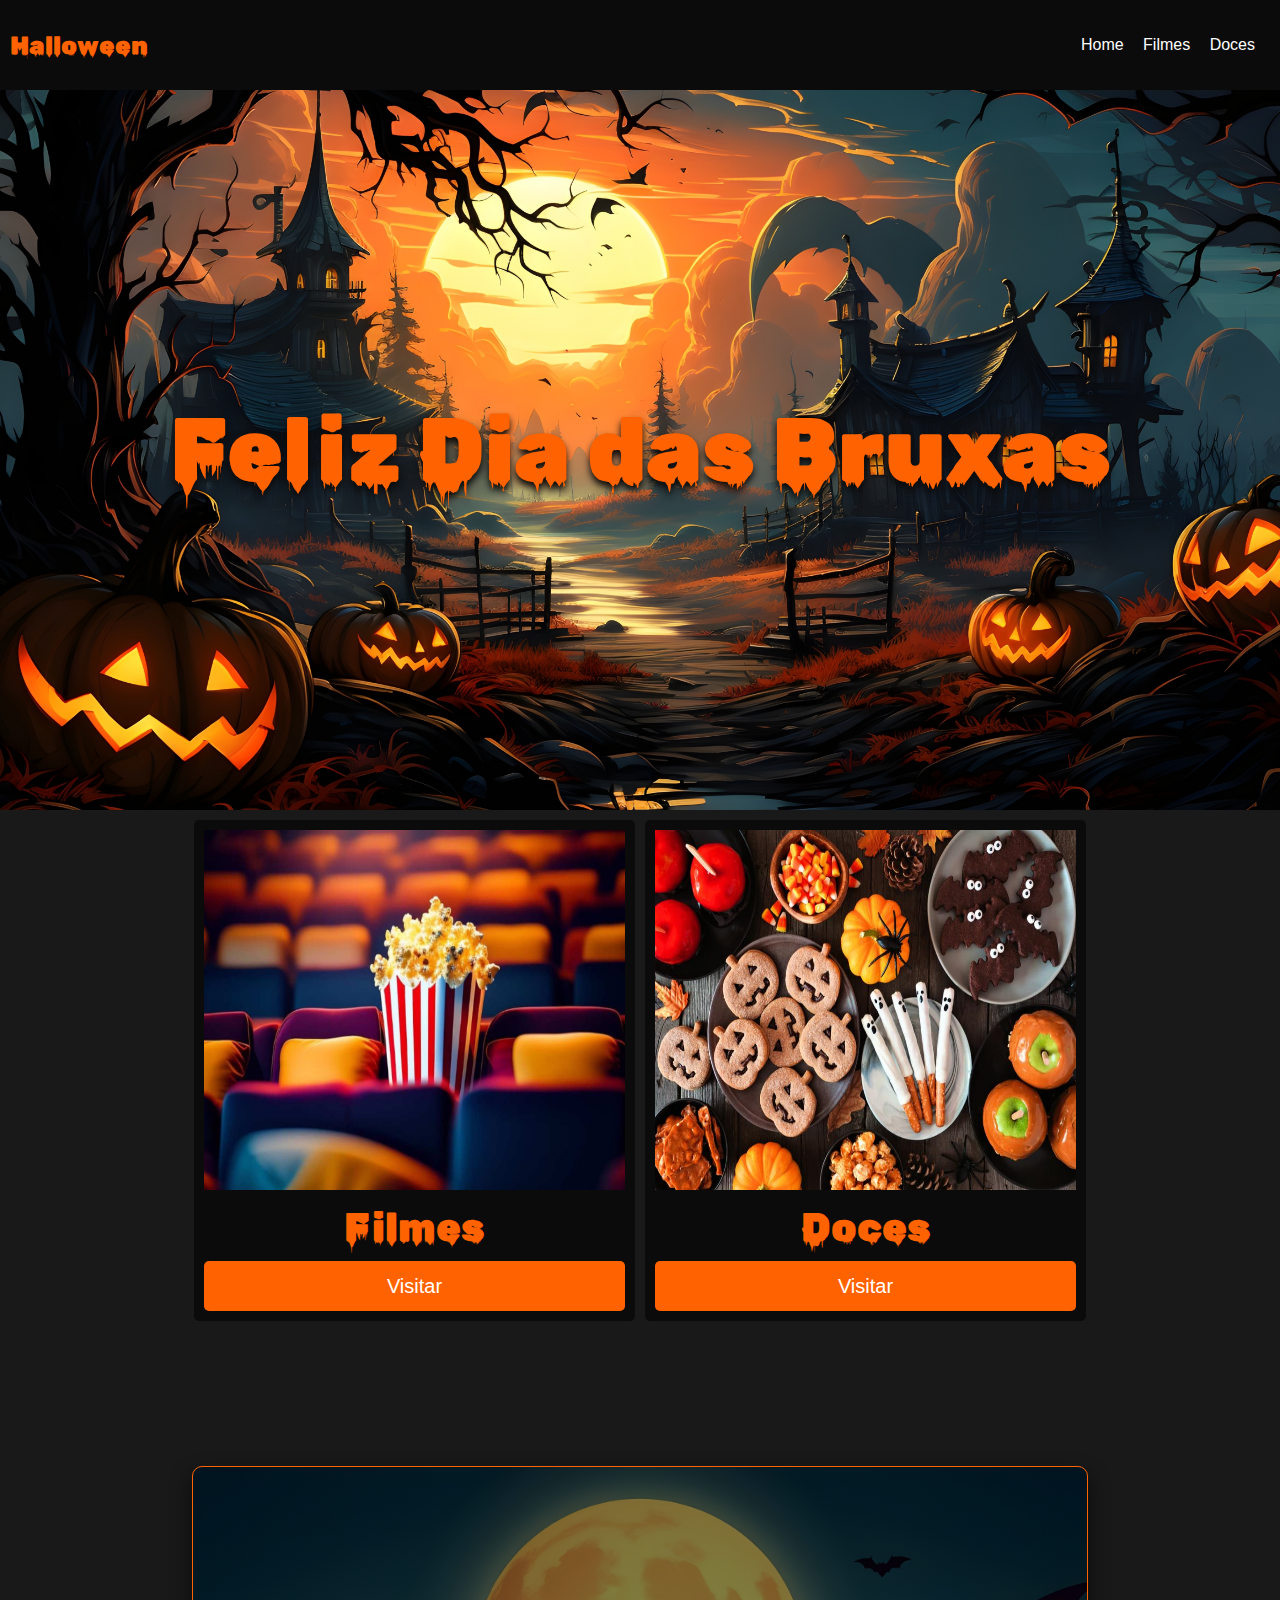
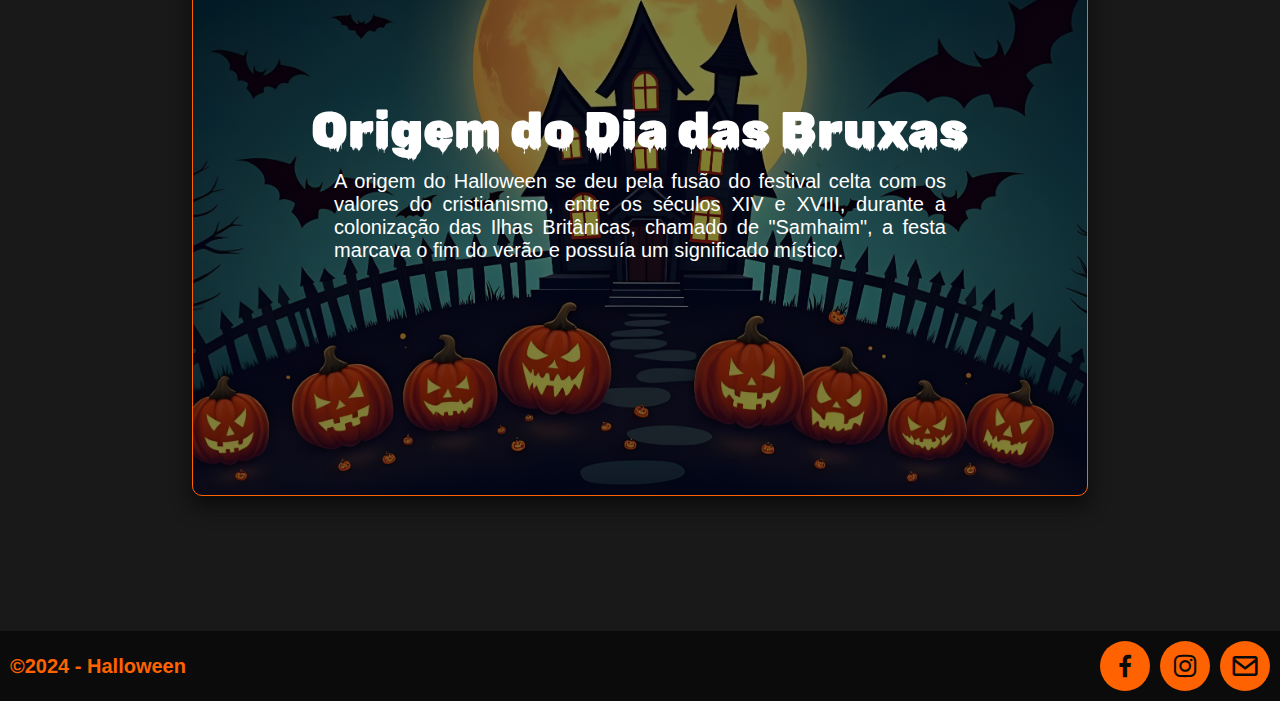
<file: index.html>
<!DOCTYPE html>
<html lang="pt-BR">
<head>
    <meta charset="UTF-8">
    <meta name="viewport" content="width=device-width, initial-scale=1.0">
    <link rel="shortcut icon" href="./Img/icone.png" type="image/x-icon">
    <link rel="stylesheet" href="https://fonts.googleapis.com/css2?family=Material+Symbols+Outlined:opsz,wght,FILL,GRAD@24,400,0,0&icon_names=menu"/>
    <link href='https://unpkg.com/boxicons@2.1.4/css/boxicons.min.css' rel='stylesheet'>
    <link rel="stylesheet" href="style.css">
    <title>Halloween</title>
</head>
<body>
    <nav class="menu">
        <h3>Halloween</h3>
        <ul id="menu">
            <li><a href="#">Home</a></li>
            <li><a href="./Pages/filmes.html">Filmes</a></li>
            <li><a href="./Pages/doces.html">Doces</a></li>
        </ul>
        <button id="menuButton"><span class="material-symbols-outlined">menu</span></button>
    </nav>
    <header class="banner" id="parallax">
        <h1>Feliz Dia das Bruxas</h1>
    </header>
    <div class="cards">
        <div class="card">
            <img src="./Img/cinema.jpg" alt="imagem de abobora">
            <h3>Filmes</h3>
            <button><a href="./Pages/filmes.html">Visitar</a></button>
        </div>
        <div class="card">
            <img src="./Img/doce.jpg" alt="imagem de abobora">
            <h3>Doces</h3>
            <button><a href="./Pages/doces.html">Visitar</a></button>
        </div>
    </div>
    <div class="origem">
        <div class="carta">
            <h1>Origem do Dia das Bruxas</h1>
            <p>A origem do Halloween se deu pela fusão do festival celta com os valores do cristianismo, entre os séculos XIV e XVIII, durante a colonização das Ilhas Britânicas, chamado de "Samhaim", a festa marcava o fim do verão e possuía um significado místico.</p>
        </div>
    </div>
    <div class="copyright">
        <h4>&copy;2024 - Halloween</h4>
        <div class="redes">
            <i class='bx bxl-facebook'></i>
            <i class='bx bxl-instagram'></i>
            <i class='bx bx-envelope'></i>
        </div>
    </div>
    <script src="./script.js"></script>
</body>
</html>
</file>
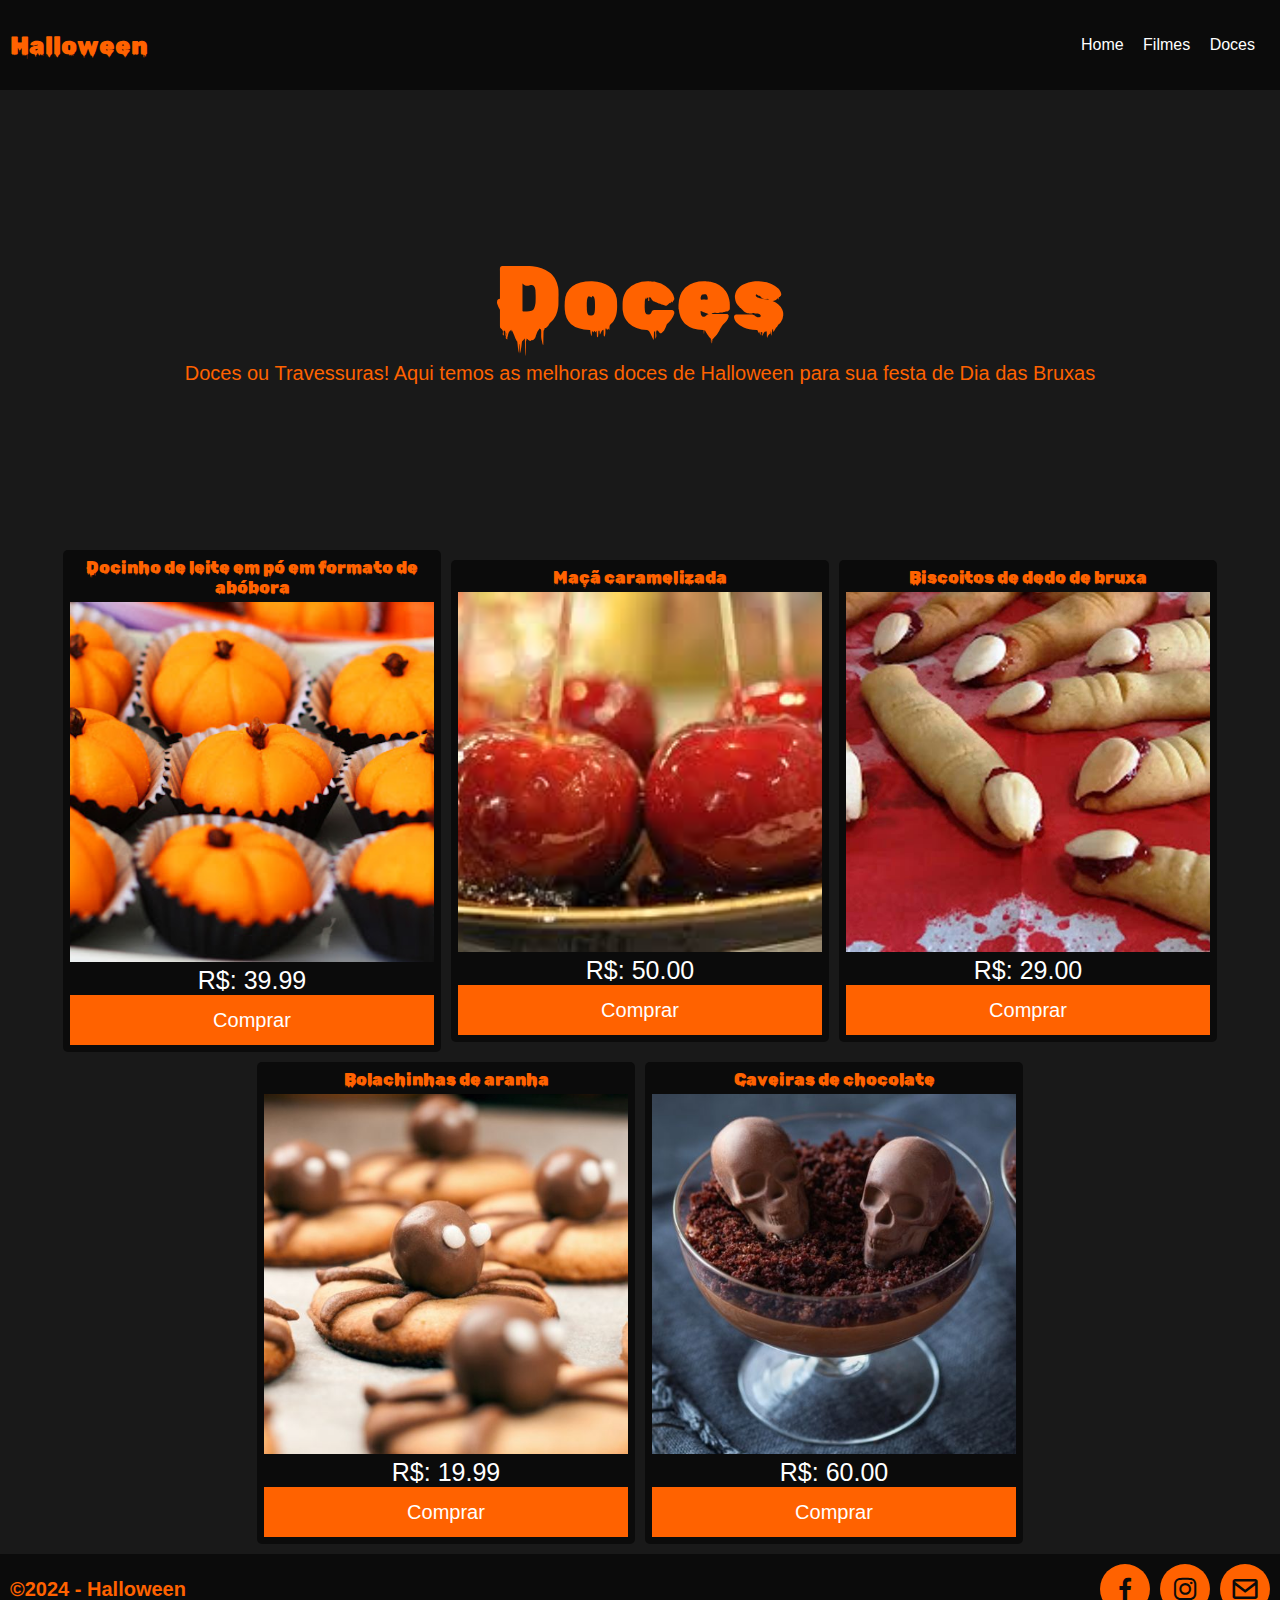
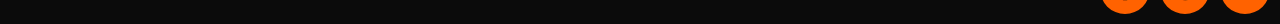
<file: Pages/doces.html>
<!DOCTYPE html>
<html lang="pt-BR">
<head>
    <meta charset="UTF-8">
    <meta name="viewport" content="width=device-width, initial-scale=1.0">
    <link rel="shortcut icon" href="../Img/icone.png" type="image/x-icon">
    <link rel="stylesheet" href="https://fonts.googleapis.com/css2?family=Material+Symbols+Outlined:opsz,wght,FILL,GRAD@24,400,0,0&icon_names=menu"/>
    <link href='https://unpkg.com/boxicons@2.1.4/css/boxicons.min.css' rel='stylesheet'>
    <link rel="stylesheet" href="./Styles/doces.css">
    <title>Halloween</title>
</head>
<body>
    <nav class="menu">
        <h3>Halloween</h3>
        <ul id="menu">
            <li><a href="../index.html">Home</a></li>
            <li><a href="./filmes.html">Filmes</a></li>
            <li><a href="#">Doces</a></li>
        </ul>
        <button id="menuButton"><span class="material-symbols-outlined">menu</span></button>
    </nav>
    <header class="titulo">
        <h1>Doces</h1>
        <p>Doces ou Travessuras! Aqui temos as melhoras doces de Halloween para sua festa de Dia das Bruxas</p>
    </header>
    <div class="doces">
        <div class="doce">
            <h4>Docinho de leite em pó em formato de abóbora</h4>
            <img src="../Img/Doces/doce01.jpg" alt="imagem do doce">
            <p>R$: 39.99</p>
            <button>Comprar</button>
        </div>
        <div class="doce">
            <h4>Maçã caramelizada</h4>
            <img src="../Img/Doces/doce02.jpg" alt="imagem do doce">
            <p>R$: 50.00</p>
            <button>Comprar</button>
        </div>
        <div class="doce">
            <h4>Biscoitos de dedo de bruxa</h4>
            <img src="../Img/Doces/doce03.jpg" alt="imagem do doce">
            <p>R$: 29.00</p>
            <button>Comprar</button>
        </div>
        <div class="doce">
            <h4>Bolachinhas de aranha</h4>
            <img src="../Img/Doces/doce04.jpg" alt="imagem do doce">
            <p>R$: 19.99</p>
            <button>Comprar</button>
        </div>
        <div class="doce">
            <h4>Caveiras de chocolate</h4>
            <img src="../Img/Doces/doce05.jpg" alt="imagem do doce">
            <p>R$: 60.00</p>
            <button>Comprar</button>
        </div>
    </div>
    <div class="copyright">
        <h4>&copy;2024 - Halloween</h4>
        <div class="redes">
            <i class='bx bxl-facebook'></i>
            <i class='bx bxl-instagram'></i>
            <i class='bx bx-envelope'></i>
        </div>
    </div>
    <script src="../script.js"></script>
</body>
</html>
</file>
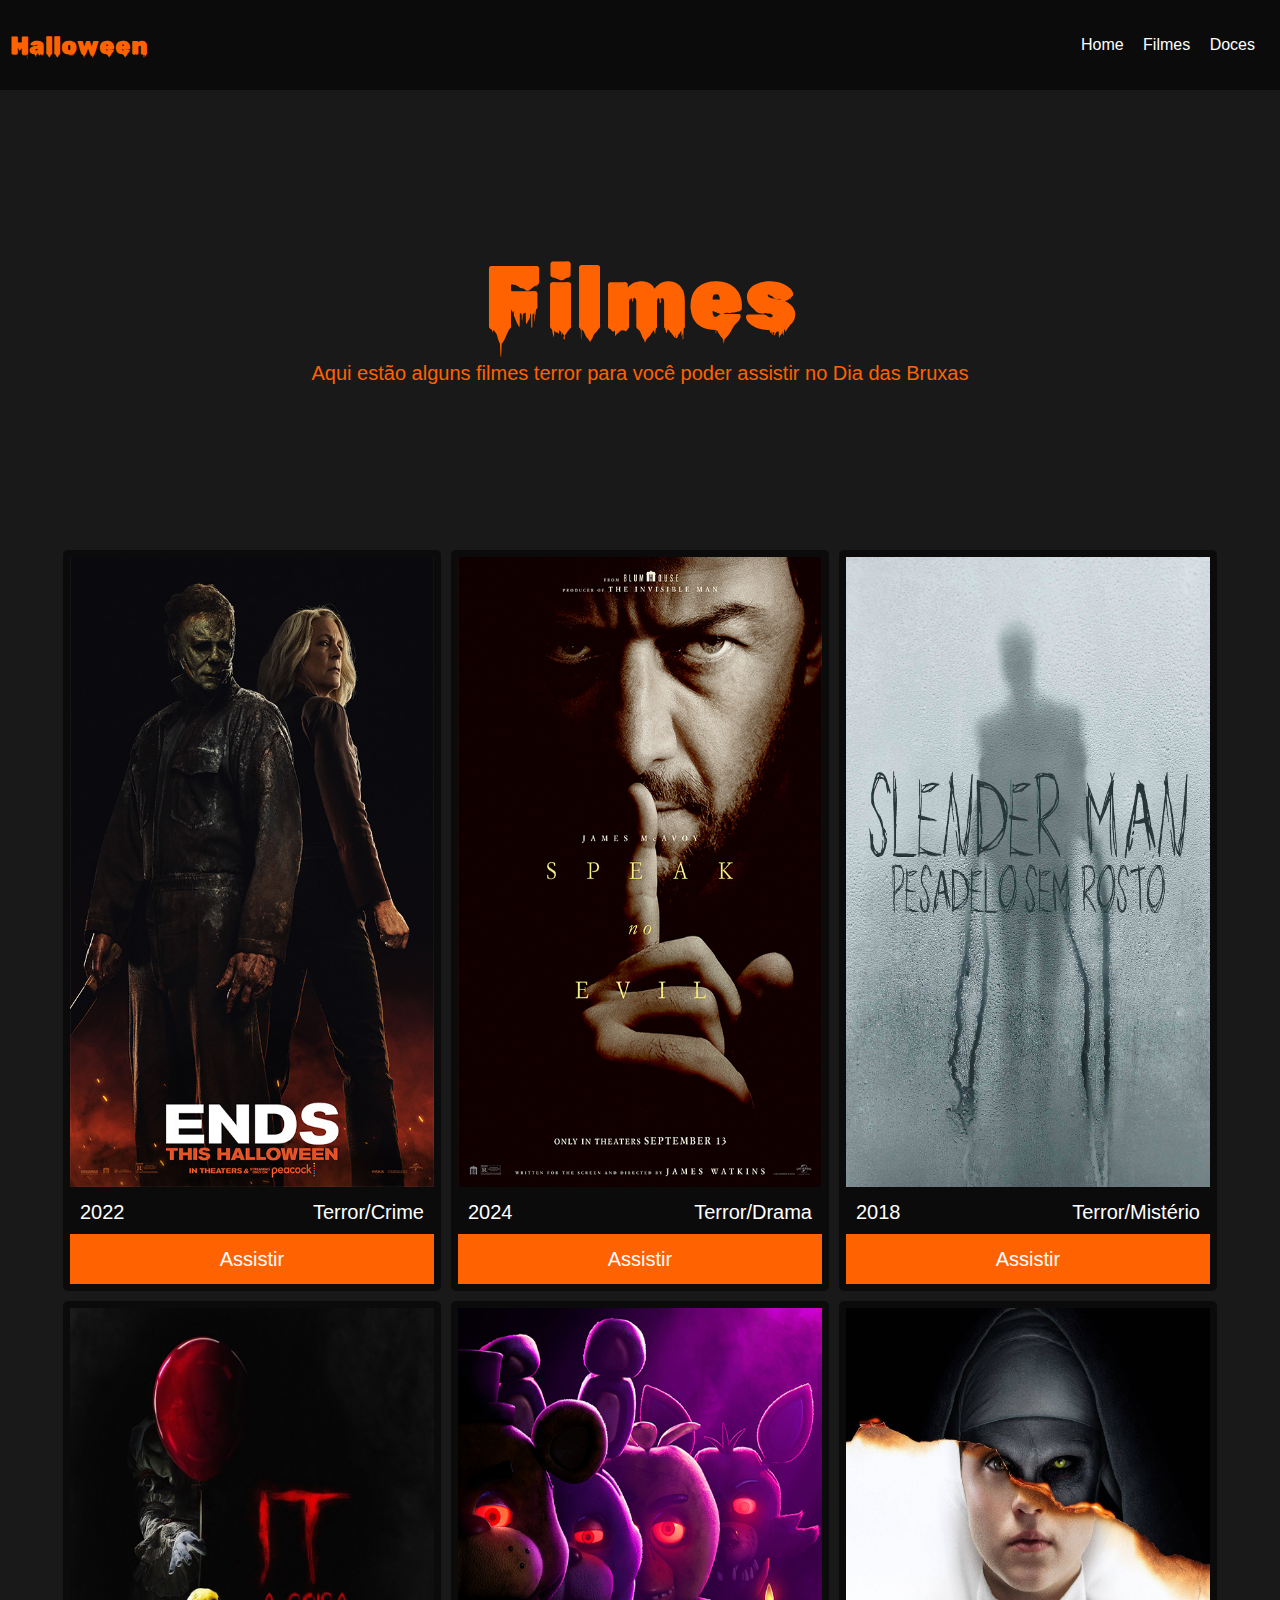
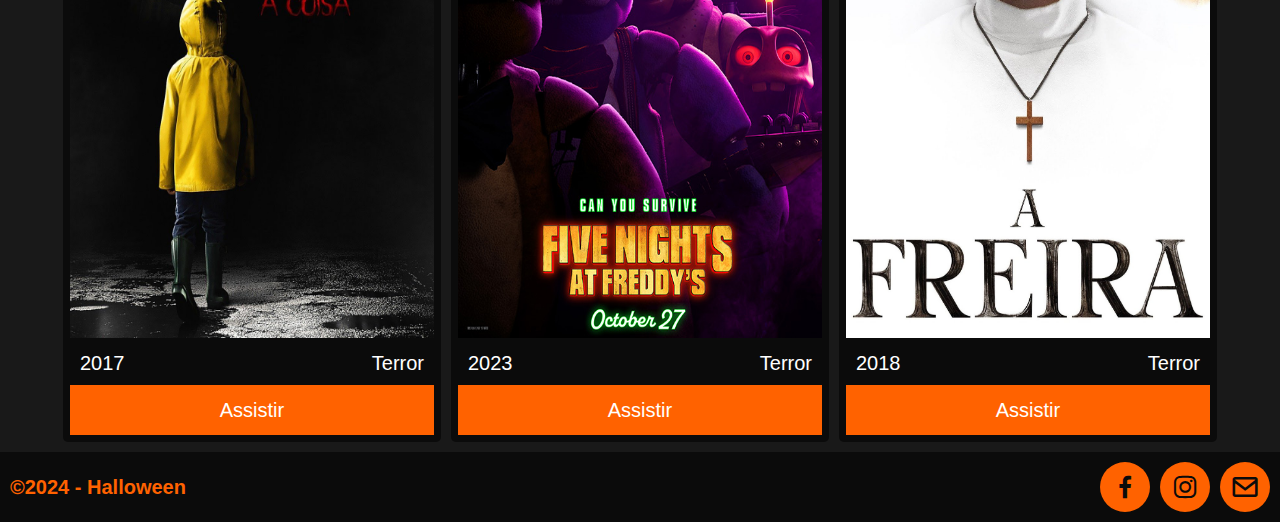
<file: Pages/filmes.html>
<!DOCTYPE html>
<html lang="pt-BR">
<head>
    <meta charset="UTF-8">
    <meta name="viewport" content="width=device-width, initial-scale=1.0">
    <link rel="shortcut icon" href="../Img/icone.png" type="image/x-icon">
    <link rel="stylesheet" href="https://fonts.googleapis.com/css2?family=Material+Symbols+Outlined:opsz,wght,FILL,GRAD@24,400,0,0&icon_names=menu"/>
    <link href='https://unpkg.com/boxicons@2.1.4/css/boxicons.min.css' rel='stylesheet'>
    <link rel="stylesheet" href="./Styles/filmes.css">
    <title>Halloween</title>
</head>
<body>
    <nav class="menu">
        <h3>Halloween</h3>
        <ul id="menu">
            <li><a href="../index.html">Home</a></li>
            <li><a href="#">Filmes</a></li>
            <li><a href="./doces.html">Doces</a></li>
        </ul>
        <button id="menuButton"><span class="material-symbols-outlined">menu</span></button>
    </nav>
    <header class="titulo">
        <h1>Filmes</h1>
        <p>Aqui estão alguns filmes terror para você poder assistir no Dia das Bruxas</p>
    </header>
    <div class="filmes">
        <div class="filme">
            <img src="../Img/Filmes/filme01.jpg" alt="capa do filme">
            <div class="barra">
                <p>2022</p>
                <p>Terror/Crime</p>
            </div>
            <button>Assistir</button>
        </div>
        <div class="filme">
            <img src="../Img/Filmes/filme02.jpg" alt="capa do filme">
            <div class="barra">
                <p>2024</p>
                <p>Terror/Drama</p>
            </div>
            <button>Assistir</button>
        </div>
        <div class="filme">
            <img src="../Img/Filmes/filme03.jpg" alt="capa do filme">
            <div class="barra">
                <p>2018</p>
                <p>Terror/Mistério</p>
            </div>
            <button>Assistir</button>
        </div>
        <div class="filme">
            <img src="../Img/Filmes/filme04.jpg" alt="capa do filme">
            <div class="barra">
                <p>2017</p>
                <p>Terror</p>
            </div>
            <button>Assistir</button>
        </div>
        <div class="filme">
            <img src="../Img/Filmes/filme05.jpg" alt="capa do filme">
            <div class="barra">
                <p>2023</p>
                <p>Terror</p>
            </div>
            <button>Assistir</button>
        </div>
        <div class="filme">
            <img src="../Img/Filmes/Filme06.jpg" alt="capa do filme">
            <div class="barra">
                <p>2018</p>
                <p>Terror</p>
            </div>
            <button>Assistir</button>
        </div>
    </div>
    <div class="copyright">
        <h4>&copy;2024 - Halloween</h4>
        <div class="redes">
            <i class='bx bxl-facebook'></i>
            <i class='bx bxl-instagram'></i>
            <i class='bx bx-envelope'></i>
        </div>
    </div>
    <script src="../script.js"></script>
</body>
</html>
</file>
<file: style.css>
@import url('https://fonts.googleapis.com/css2?family=Rubik+Wet+Paint&display=swap');
*{
    margin: 0;
    padding: 0;
    box-sizing: border-box;
    font-family: Arial, Helvetica, sans-serif;
}

/*-----Cores-----*/
:root{
    --white: #ffffff;
    --black: #0B0B0B;
    --gray: #191919;
    --orange: #FF6200;
    --dark_orange: #CD4F00;
    --fonte: 'Rubik Wet Paint';
}

body{
    background-color: var(--gray);
}

/*-----Menu-----*/
.menu{
    width: 100%;
    height: 10vh;
    display: flex;
    align-items: center;
    justify-content: space-between;
    padding: 10px 10px;
    background-color: var(--black);
    color: var(--orange);
}

.menu h3{
    font-size: 25px;
    font-weight: 400;
    font-family: var(--fonte);
}

.menu li{
    display: inline-block;
}

.menu a{
    color: white;
    text-decoration: none;
    margin-right: 15px;
    transition-duration: 0.5s;
}

.menu a:hover{
    color: var(--orange);
}

/*-----Menu_Hamburguer-----*/
.menu button{
    padding: 5px 10px;
    border: none;
    background-color: var(--orange);
    cursor: pointer;
    display: none;
}

/*-----Banner-----*/
.banner{
    width: 100%;
    height: 80vh;
    display: flex;
    align-items: center;
    justify-content: center;
}

.banner h1{
    font-size: 90px;
    color: var(--orange);
    font-weight: 400;
    font-family: var(--fonte);
    text-shadow: 0px 5px 7px var(--black);
}

#parallax{
    background-image: url(./Img/banner_halloween.jpg);
    background-position: center;
    background-size: cover;
    background-attachment: fixed;
}

/*-----Cards-----*/
.cards{
    width: 100%;
    display: flex;
    align-items: center;
    justify-content: center;
    flex-wrap: wrap;
    gap: 10px;
    padding: 10px;
}

.card{
    width: 35%;
    padding: 10px;
    border-radius: 5px;
    background-color: var(--black);
}

.card img{
    width: 100%;
    height: 40vh;
}

.card h3{
    color: var(--orange);
    font-family: var(--fonte);
    font-size: 40px;
    text-align: center;
    font-weight: 400;
    margin-bottom: 10px;
    margin-top: 10px;
}

.card button{
    width: 100%;
    height: 50px;
    border: none;
    border-radius: 5px;
    background-color: var(--orange);
    cursor: pointer;
    transition-duration: 0.5s;
}

.card button:hover{
    background-color: var(--dark_orange);
}

.card a{
    color: var(--white);
    text-decoration: none;
    font-size: 20px;
}

/*-----Origem-----*/
.origem{
    width: 100%;
    height: 100vh;
    display: flex;
    align-items: center;
    justify-content: center;
}

.carta{
    width: 70%;
    height: 70vh;
    padding: 10px;
    border-radius: 10px;
    background-image:linear-gradient(rgba(0,0,0,0.5),rgba(0,0,0,0.5)), url(./Img/carta.jpg);
    background-position: center;
    background-size: cover;
    box-shadow: 0px 10px 20px 0px var(--black);
    display: flex;
    align-items: center;
    justify-content: center;
    flex-direction: column;
    color: var(--white);
    border: 1px solid var(--orange);
}

.carta h1{
    font-family: var(--fonte);
    font-weight: 400;
    font-size: 50px;
}

.carta p{
    width: 70%;
    font-size: 20px;
    margin-top: 10px;
    text-align: justify;
}

/*-----Copyright-----*/
.copyright{
    width: 100%;
    padding: 10px;
    display: flex;
    align-items: center;
    justify-content: space-between;
    background-color: var(--black);
    color: var(--orange);
    font-size: 20px;
}

/*-----Redes-----*/
.redes{
    display: flex;
    justify-content: right;
    gap: 10px;
}

.redes i{
    width: 50px;
    height: 50px;
    display: flex;
    align-items: center;
    justify-content: center;
    background-color: var(--orange);
    color: var(--black);
    font-size: 30px;
    border-radius: 50%;
}

/*-----Responsividade-----*/
@media screen and (max-width: 768px) {
    .menu button{
        display: block;
    }

    .menu ul{
        display: none;
        position: absolute;
        right: 0%;
        top: 10%;
        width: 30%;
        background-color: var(--black);
        padding: 10px;
    }

    .menu li{
        display: flex;
        align-items: center;
        justify-content: left;
        padding: 10px;
        transition-duration: 0.5s;
    }

    .menu li:hover{
        background-color: var(--orange);
    }

    .menu a:hover{
        color: var(--black);
    }

    .banner{
        height: 35vh;
    }

    .banner h1{
        font-size: 43px;
    }

    .card{
        width: 90%;
    }

    .carta{
        width: 90%;
    }

    .carta h1{
        font-size: 30px;
    }

    .carta p{
        width: 100%;
        margin-top: 15px;
    }
}
</file>
<file: Pages/Styles/doces.css>
@import url('https://fonts.googleapis.com/css2?family=Rubik+Wet+Paint&display=swap');
*{
    margin: 0;
    padding: 0;
    box-sizing: border-box;
    font-family: Arial, Helvetica, sans-serif;
}

/*-----Cores-----*/
:root{
    --white: #ffffff;
    --black: #0B0B0B;
    --gray: #191919;
    --orange: #FF6200;
    --dark_orange: #CD4F00;
    --fonte: 'Rubik Wet Paint';
}

body{
    background-color: var(--gray);
}

/*-----Menu-----*/
.menu{
    width: 100%;
    height: 10vh;
    display: flex;
    align-items: center;
    justify-content: space-between;
    padding: 10px 10px;
    background-color: var(--black);
    color: var(--orange);
}

.menu h3{
    font-size: 25px;
    font-weight: 400;
    font-family: var(--fonte);
}

.menu li{
    display: inline-block;
}

.menu a{
    color: white;
    text-decoration: none;
    margin-right: 15px;
    transition-duration: 0.5s;
}

.menu a:hover{
    color: var(--orange);
}

/*-----Menu_Hamburguer-----*/
.menu button{
    padding: 5px 10px;
    border: none;
    background-color: var(--orange);
    cursor: pointer;
    display: none;
}

/*-----Titulo-----*/
.titulo{
    width: 100%;
    height: 50vh;
    display: flex;
    align-items: center;
    justify-content: center;
    flex-direction: column;
    color: var(--orange);
}

.titulo h1{
    font-size: 90px;
    font-weight: 400;
    font-family: var(--fonte);
}

.titulo p{
    font-size: 20px;
    margin-top: 10px;
}

/*-----Doces-----*/
.doces{
    width: 100%;
    padding: 10px;
    display: flex;
    align-items: center;
    justify-content: center;
    flex-wrap: wrap;
    gap: 10px;
}

.doce{
    width: 30%;
    padding: 7px;
    border-radius: 5px;
    background-color: var(--black);
}

.doce img{
    width: 100%;
    height: 40vh;
    object-fit: cover;
}

.doce h4{
    color: var(--orange);
    text-align: center;
    margin-bottom: 5px;
    font-size: 17px;
    font-weight: 400;
    font-family: var(--fonte);
}

.doce p{
    color: var(--white);
    font-size: 25px;
    text-align: center;
}

.doce button{
    width: 100%;
    height: 50px;
    border: none;
    color: var(--white);
    font-size: 20px;
    background-color: var(--orange);
    cursor: pointer;
    transition-duration: 0.5s;
}

.doce button:hover{
    background-color: var(--dark_orange);
}

/*-----Copyright-----*/
.copyright{
    width: 100%;
    padding: 10px;
    display: flex;
    align-items: center;
    justify-content: space-between;
    background-color: var(--black);
    color: var(--orange);
    font-size: 20px;
}

/*-----Redes-----*/
.redes{
    display: flex;
    justify-content: right;
    gap: 10px;
}

.redes i{
    width: 50px;
    height: 50px;
    display: flex;
    align-items: center;
    justify-content: center;
    background-color: var(--orange);
    color: var(--black);
    font-size: 30px;
    border-radius: 50%;
}

/*-----Responsividade-----*/
@media screen and (max-width: 768px) {
    .menu button{
        display: block;
    }

    .menu ul{
        display: none;
        position: absolute;
        right: 0%;
        top: 10%;
        width: 30%;
        background-color: var(--black);
        padding: 10px;
    }

    .menu li{
        display: flex;
        align-items: center;
        justify-content: left;
        padding: 10px;
        transition-duration: 0.5s;
    }

    .menu li:hover{
        background-color: var(--orange);
    }

    .menu a:hover{
        color: var(--black);
    }

    .titulo p{
        width: 90%;
        text-align: center;
        font-size: 17px;
    }

    .doce{
        width: 90%;
    }
}
</file>
<file: Pages/Styles/filmes.css>
@import url('https://fonts.googleapis.com/css2?family=Rubik+Wet+Paint&display=swap');
*{
    margin: 0;
    padding: 0;
    box-sizing: border-box;
    font-family: Arial, Helvetica, sans-serif;
}

/*-----Cores-----*/
:root{
    --white: #ffffff;
    --black: #0B0B0B;
    --gray: #191919;
    --orange: #FF6200;
    --dark_orange: #CD4F00;
    --fonte: 'Rubik Wet Paint';
}

body{
    background-color: var(--gray);
}

/*-----Menu-----*/
.menu{
    width: 100%;
    height: 10vh;
    display: flex;
    align-items: center;
    justify-content: space-between;
    padding: 10px 10px;
    background-color: var(--black);
    color: var(--orange);
}

.menu h3{
    font-size: 25px;
    font-weight: 400;
    font-family: var(--fonte);
}

.menu li{
    display: inline-block;
}

.menu a{
    color: white;
    text-decoration: none;
    margin-right: 15px;
    transition-duration: 0.5s;
}

.menu a:hover{
    color: var(--orange);
}

/*-----Menu_Hamburguer-----*/
.menu button{
    padding: 5px 10px;
    border: none;
    background-color: var(--orange);
    cursor: pointer;
    display: none;
}

/*-----Titulo-----*/
.titulo{
    width: 100%;
    height: 50vh;
    display: flex;
    align-items: center;
    justify-content: center;
    flex-direction: column;
    color: var(--orange);
}

.titulo h1{
    font-size: 90px;
    font-weight: 400;
    font-family: var(--fonte);
}

.titulo p{
    font-size: 20px;
    margin-top: 10px;
}

/*-----Filmes-----*/
.filmes{
    width: 100%;
    display: flex;
    align-items: center;
    justify-content: center;
    flex-wrap: wrap;
    gap: 10px;
    padding: 10px;
}

.filme{
    width: 30%;
    padding: 7px;
    border-radius: 5px;
    background-color: var(--black);
}

.filme img{
    width: 100%;
    height: 70vh;
}

.filme button{
    width: 100%;
    height: 50px;
    border: none;
    font-size: 20px;
    color: var(--white);
    background-color: var(--orange);
    cursor: pointer;
    transition-duration: 0.5s;
}

.filme button:hover{
    background-color: var(--dark_orange);
}

.barra{
    width: 100%;
    padding: 10px;
    display: flex;
    justify-content: space-between;
    color: var(--white);
    font-size: 20px;
}

/*-----Copyright-----*/
.copyright{
    width: 100%;
    padding: 10px;
    display: flex;
    align-items: center;
    justify-content: space-between;
    background-color: var(--black);
    color: var(--orange);
    font-size: 20px;
}

/*-----Redes-----*/
.redes{
    display: flex;
    justify-content: right;
    gap: 10px;
}

.redes i{
    width: 50px;
    height: 50px;
    display: flex;
    align-items: center;
    justify-content: center;
    background-color: var(--orange);
    color: var(--black);
    font-size: 30px;
    border-radius: 50%;
}

/*-----Responsividade-----*/
@media screen and (max-width: 768px) {
    .menu button{
        display: block;
    }

    .menu ul{
        display: none;
        position: absolute;
        right: 0%;
        top: 10%;
        width: 30%;
        background-color: var(--black);
        padding: 10px;
    }

    .menu li{
        display: flex;
        align-items: center;
        justify-content: left;
        padding: 10px;
        transition-duration: 0.5s;
    }

    .menu li:hover{
        background-color: var(--orange);
    }

    .menu a:hover{
        color: var(--black);
    }

    .titulo p{
        font-size: 14px;
    }

    .filme{
        width: 90%;
    }
}
</file>
